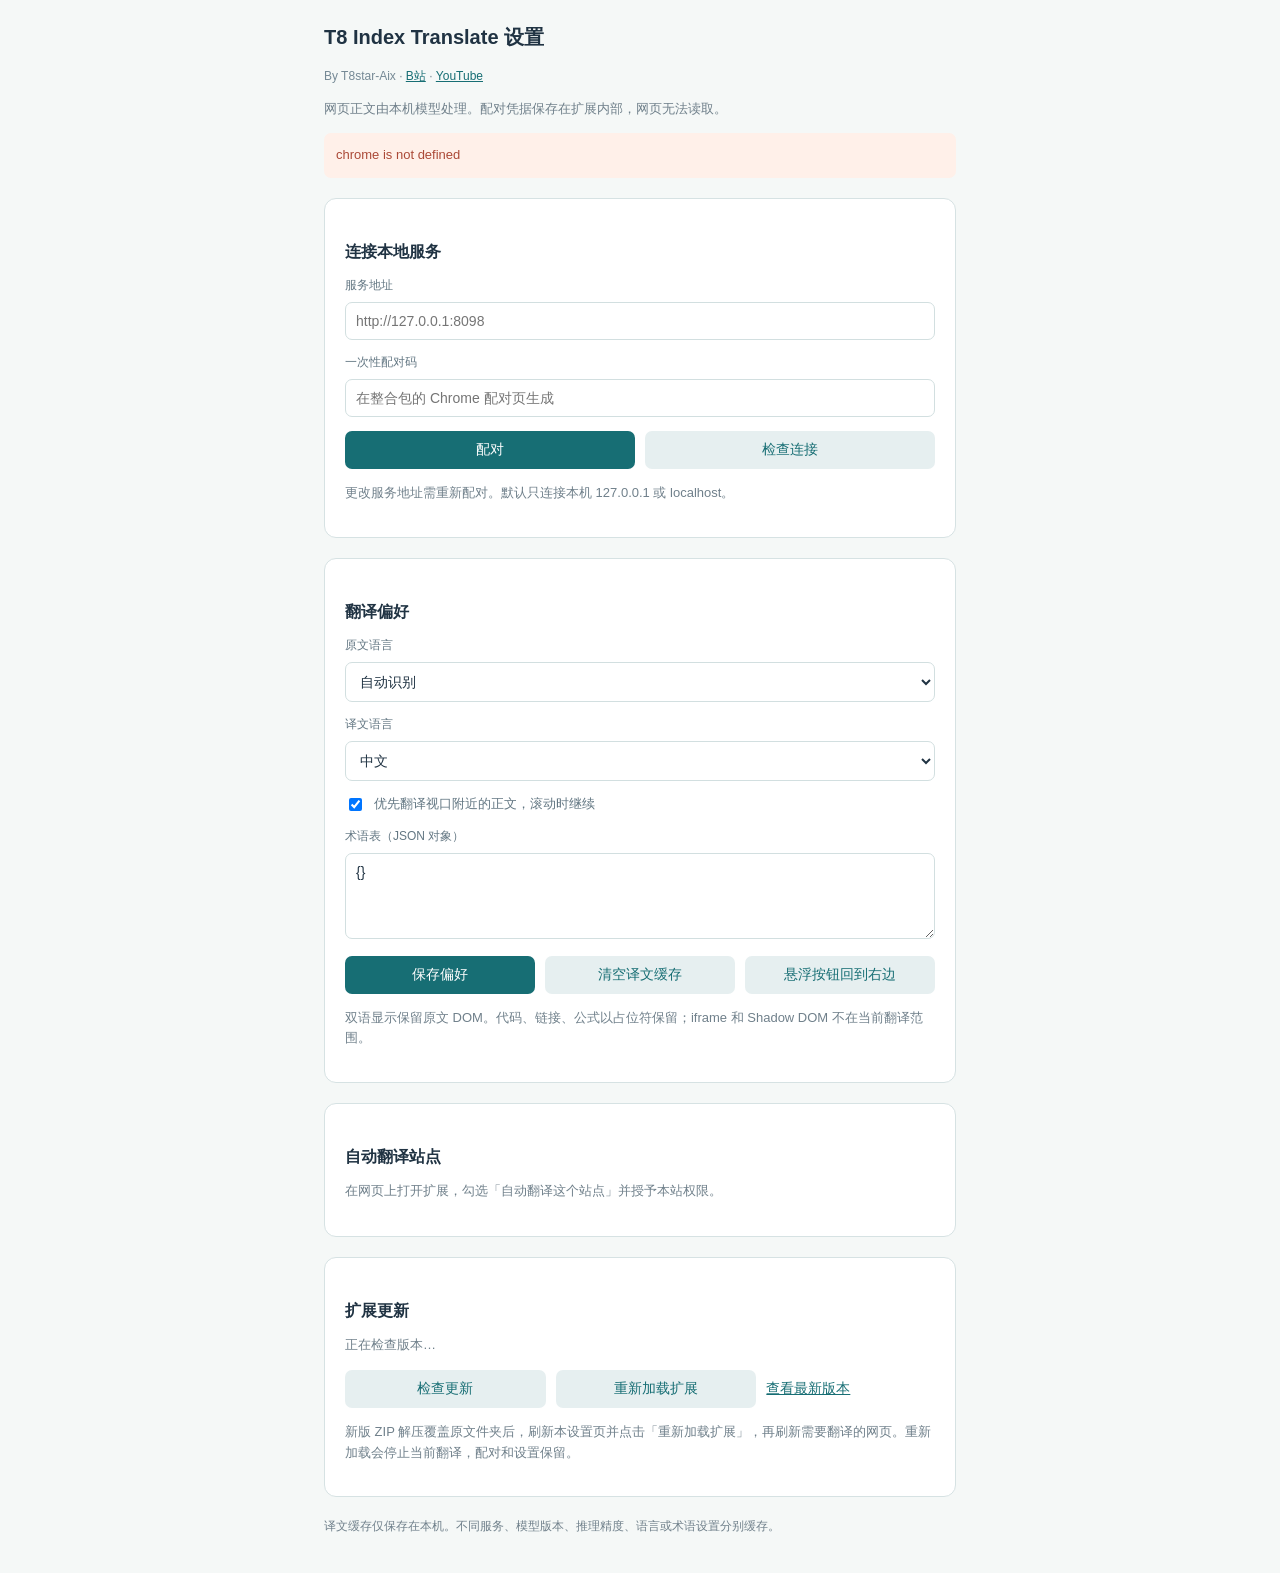
<file: standalone/chrome/options.html>
<!doctype html>
<html lang="zh-CN">
  <head>
    <meta charset="utf-8" />
    <meta name="viewport" content="width=device-width,initial-scale=1" />
    <link rel="stylesheet" href="ui.css" />
    <script defer src="options.js"></script>
    <title>T8 Index Translate 设置</title>
  </head>
  <body>
    <main>
      <h1>T8 Index Translate 设置</h1>
      <p class="credit">By T8star-Aix · <a href="https://space.bilibili.com/385085361" target="_blank" rel="noopener noreferrer">B站</a> · <a href="https://www.youtube.com/@T8star-Aix/" target="_blank" rel="noopener noreferrer">YouTube</a></p>
      <p>网页正文由本机模型处理。配对凭据保存在扩展内部，网页无法读取。</p>
      <div id="message" class="message" role="status">正在读取设置…</div>
      <section class="card">
        <h2>连接本地服务</h2>
        <label for="endpoint">服务地址</label
        ><input id="endpoint" placeholder="http://127.0.0.1:8098" /><label
          for="code"
          >一次性配对码</label
        ><input
          id="code"
          autocomplete="off"
          placeholder="在整合包的 Chrome 配对页生成"
        />
        <div class="row">
          <button id="pair">配对</button
          ><button id="check" class="secondary">检查连接</button>
        </div>
        <p>更改服务地址需重新配对。默认只连接本机 127.0.0.1 或 localhost。</p>
      </section>
      <section class="card">
        <h2>翻译偏好</h2>
        <label for="source">原文语言</label
        ><select id="source"></select
        ><label for="target">译文语言</label
        ><select id="target"></select
        ><label class="check"
          ><input
            type="checkbox"
            id="viewport"
            checked
          />优先翻译视口附近的正文，滚动时继续</label
        ><label for="glossary">术语表（JSON 对象）</label
        ><textarea id="glossary" rows="4" spellcheck="false">{}</textarea>
        <div class="row">
          <button id="save">保存偏好</button
          ><button id="clear" class="secondary">清空译文缓存</button>
          <button id="reset-floating" class="secondary">悬浮按钮回到右边</button>
        </div>
        <p>
          双语显示保留原文 DOM。代码、链接、公式以占位符保留；iframe 和 Shadow
          DOM 不在当前翻译范围。
        </p>
      </section>
      <section class="card">
        <h2>自动翻译站点</h2>
        <p>在网页上打开扩展，勾选「自动翻译这个站点」并授予本站权限。</p>
        <ul id="rules" class="rules"></ul>
      </section>
      <section class="card">
        <h2>扩展更新</h2>
        <p id="update-status">正在检查版本…</p>
        <div class="row"><button id="check-update" class="secondary">检查更新</button><button id="reload-extension" class="secondary">重新加载扩展</button><a id="release-link" href="https://github.com/T8mars/Comfyui-Index-Translate-T8/releases/latest" target="_blank" rel="noopener noreferrer">查看最新版本</a></div>
        <p>新版 ZIP 解压覆盖原文件夹后，刷新本设置页并点击「重新加载扩展」，再刷新需要翻译的网页。重新加载会停止当前翻译，配对和设置保留。</p>
      </section>
      <p class="foot">
        译文缓存仅保存在本机。不同服务、模型版本、推理精度、语言或术语设置分别缓存。
      </p>
    </main>
  </body>
</html>
</file>
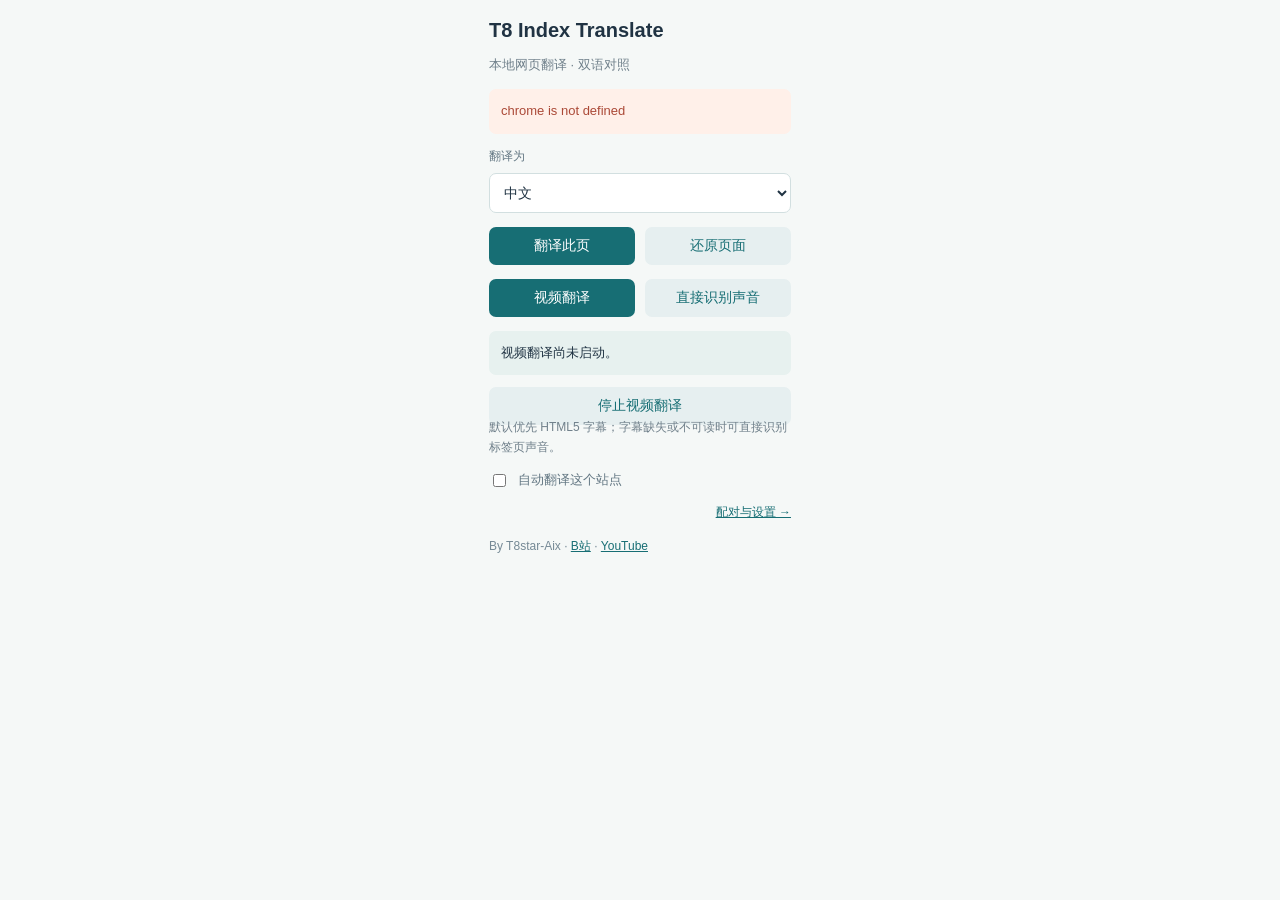
<file: standalone/chrome/popup.html>
<!doctype html><html lang="zh-CN"><head><meta charset="utf-8"><link rel="stylesheet" href="ui.css"><script defer src="popup.js"></script><title>T8 Index Translate 本地网页翻译</title></head><body class="popup"><main><h1>T8 Index Translate</h1><p>本地网页翻译 · 双语对照</p><div id="message" class="message" role="status">正在连接扩展…</div><p id="site"></p><label for="target">翻译为</label><select id="target"></select><div class="row"><button id="translate">翻译此页</button><button id="restore" class="secondary">还原页面</button></div><div class="row"><button id="video">视频翻译</button><button id="video-speech" class="secondary">直接识别声音</button></div><div id="video-message" class="message video-message" role="status" aria-live="polite">视频翻译尚未启动。</div><button id="video-stop" class="secondary" style="width:100%">停止视频翻译</button><p class="hint">默认优先 HTML5 字幕；字幕缺失或不可读时可直接识别标签页声音。</p><label class="check"><input id="auto" type="checkbox">自动翻译这个站点</label><p id="progress"></p><a href="options.html" target="_blank" class="settings-link">配对与设置 →</a><p class="credit">By T8star-Aix · <a href="https://space.bilibili.com/385085361" target="_blank" rel="noopener noreferrer">B站</a> · <a href="https://www.youtube.com/@T8star-Aix/" target="_blank" rel="noopener noreferrer">YouTube</a></p></main></body></html>
</file>
<file: standalone/chrome/ui.css>
:root {
  font-family:
    Segoe UI,
    Microsoft YaHei,
    sans-serif;
  color: #203343;
  background: #f5f8f7;
  font-size: 14px;
}
* {
  box-sizing: border-box;
}
body {
  margin: 0;
}
main {
  padding: 24px;
  max-width: 680px;
  margin: auto;
}
body.popup main {
  width: 340px;
  padding: 19px;
}
h1 {
  font-size: 20px;
  margin: 0 0 7px;
}
h2 {
  font-size: 16px;
  margin: 23px 0 12px;
}
p {
  font-size: 13px;
  line-height: 1.6;
  color: #70808b;
}
label {
  display: block;
  font-size: 12px;
  color: #637783;
  margin: 14px 0 8px;
}
input,
select,
textarea {
  font: inherit;
  border: 1px solid #d2dfe0;
  border-radius: 7px;
  padding: 10px;
  width: 100%;
  color: #203343;
  background: white;
}
button {
  font: inherit;
  background: #176e74;
  color: white;
  border: 0;
  border-radius: 7px;
  padding: 10px 16px;
  cursor: pointer;
}
button.secondary {
  background: #e6eff0;
  color: #176e74;
}
button:disabled {
  opacity: 0.5;
  cursor: default;
}
.row {
  display: flex;
  gap: 10px;
  margin: 14px 0;
  align-items: center;
}
.row > * {
  flex: 1;
}
.hint { margin: -7px 0 12px; font-size: 12px; }
.check {
  display: flex;
  align-items: center;
  gap: 9px;
  font-size: 13px;
}
.check input {
  width: auto;
}
.message {
  padding: 12px;
  background: #e7f1ef;
  border-radius: 7px;
  font-size: 13px;
  line-height: 1.6;
  white-space: pre-wrap;
  overflow-wrap: anywhere;
  min-height: 40px;
}
.message.error {
  color: #ab4937;
  background: #fff0e9;
}
.video-message { margin-bottom: 12px; }
a {
  color: #176e74;
}
.card {
  padding: 20px;
  background: white;
  border: 1px solid #d6e2e3;
  border-radius: 12px;
  margin-top: 20px;
}
code {
  font-size: 13px;
}
#site {
  font-size: 12px;
  color: #758995;
  overflow-wrap: anywhere;
}
.foot {
  margin-top: 20px;
  font-size: 12px;
}
.rules {
  padding: 0;
  list-style: none;
}
.rules li {
  display: flex;
  justify-content: space-between;
  gap: 10px;
  align-items: center;
  padding: 9px 0;
  border-bottom: 1px solid #edf2f2;
}
.rules button {
  padding: 5px 8px;
  font-size: 12px;
}
.settings-link {
  display: block;
  text-align: right;
  margin-top: 14px;
  font-size: 12px;
}
.credit { margin-top: 16px; font-size: 12px; color: #758995; }
.credit a { color: #176e74; }
</file>
